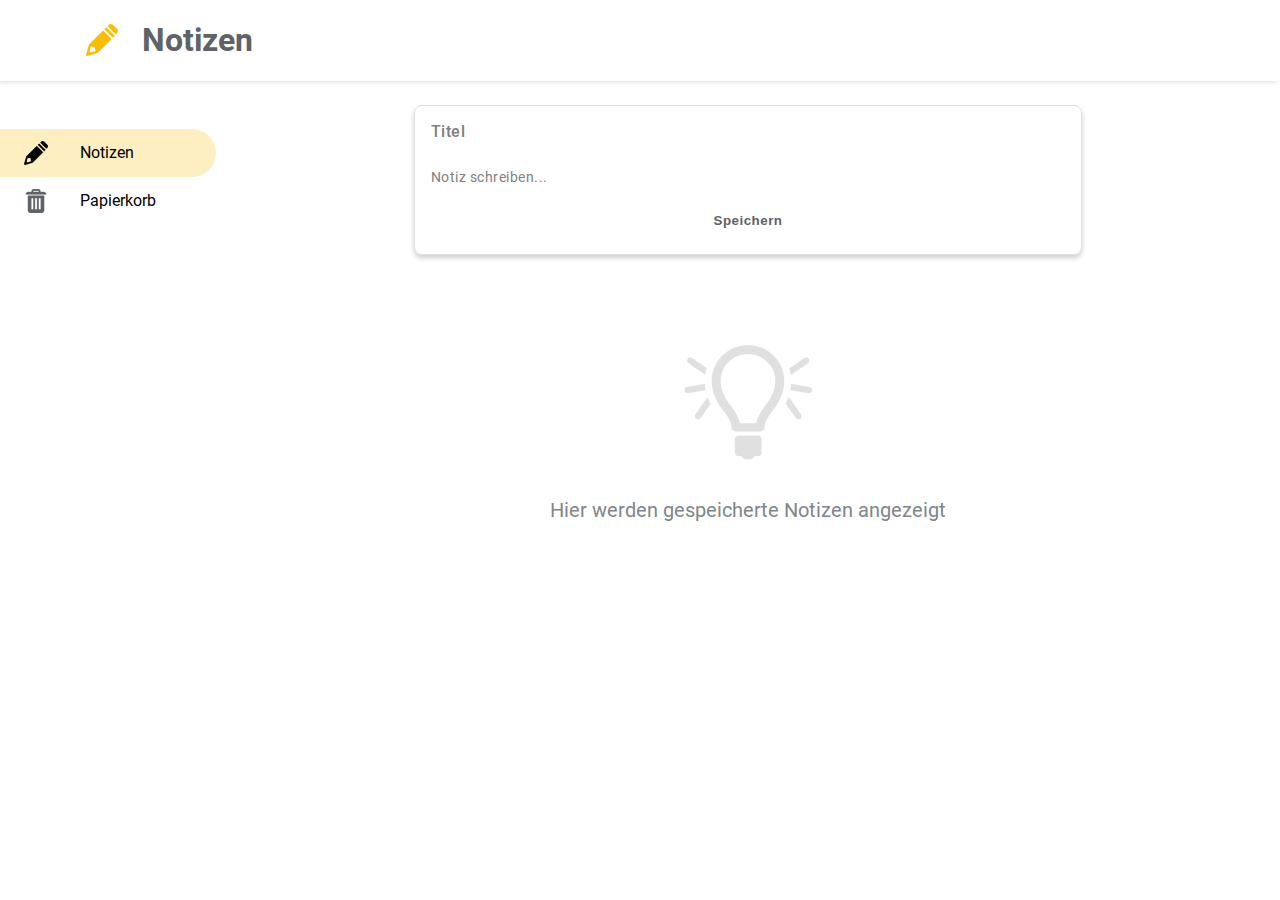
<file: index.html>
<!DOCTYPE html>
<html lang="en">

<head>
    <meta charset="UTF-8">
    <meta http-equiv="X-UA-Compatible" content="IE=edge">
    <meta name="viewport" content="width=device-width, initial-scale=1.0">
    <title>Notizblock</title>
    <link rel="stylesheet" href="fonts.css">
    <script src="script.js"></script>
    <link rel="stylesheet" href="style.css">
    <link rel="icon" type="image/x-icon" href="img/favicon-pencil.png">
</head>

<body onload="renderSavedNotes()">
    <header>
        <img onclick="showNavMenu()" class="header-menu-img" src="img/menu.png" alt="Menü">
        <img class="header-icon" src="img/pencil-header.png" alt="">
        <h1>Notizen</h1>
    </header>
    <div class="align-nav-main">
        <nav class="nav-solid">
            <a class="bg-main-nav" href="index.html"><img class="nav-img" src="img/pencil-black.png" alt="Stift"><span class="nav-text">Notizen</span></a>
            <a class="bg-secondary-nav" href="trash.html"><img class="nav-img" src="img/trash-grey.png" alt="Mülleimer"><span class="nav-text">Papierkorb</span></a>
        </nav>
        <nav id="nav-scroll-menu" class="nav-scroll-menu hide-nav-scroll-menu">
            <img onclick="hideNavMenu()" class="scroll-menu-button" src="img/menu.png" alt="Menü">
            <a class="bg-main-nav" href="index.html"><img class="nav-img" src="img/pencil-black.png" alt="Stift"><span>Notizen</span></a>
            <a class="bg-secondary-nav" href="trash.html"><img class="nav-img" src="img/trash-grey.png" alt="Mülleimer"><span>Papierkorb</span></a>
        </nav>
        <main>
            <div class="write-note-section">
                <div class="write-note-box">
                    <div contenteditable="true" id="note-title" class="note-title" data-placeholder="Titel"></div>
                    <div contenteditable="true" id="note-text" class="note-text" data-placeholder="Notiz schreiben..."></div>
                    <div class="save-button-section">
                        <button onclick="saveNewNote()" class="save-button">Speichern</button>
                    </div>
                </div>
            </div>
            <div class="saved-notes-section">
                <h2 class="d-none" id="pinned-headline">ANGEPINNT</h2>
                <div id="saved-notes" class="saved-notes">
                </div>
                <div id="bg-no-note" class="bg-no-note">
                    <img src="img/light-bulb.png" alt="Glühbirne">
                    <span>Hier werden gespeicherte Notizen angezeigt</span>
                </div>
            </div>
        </main>
    </div>
</body>

</html>
</file>
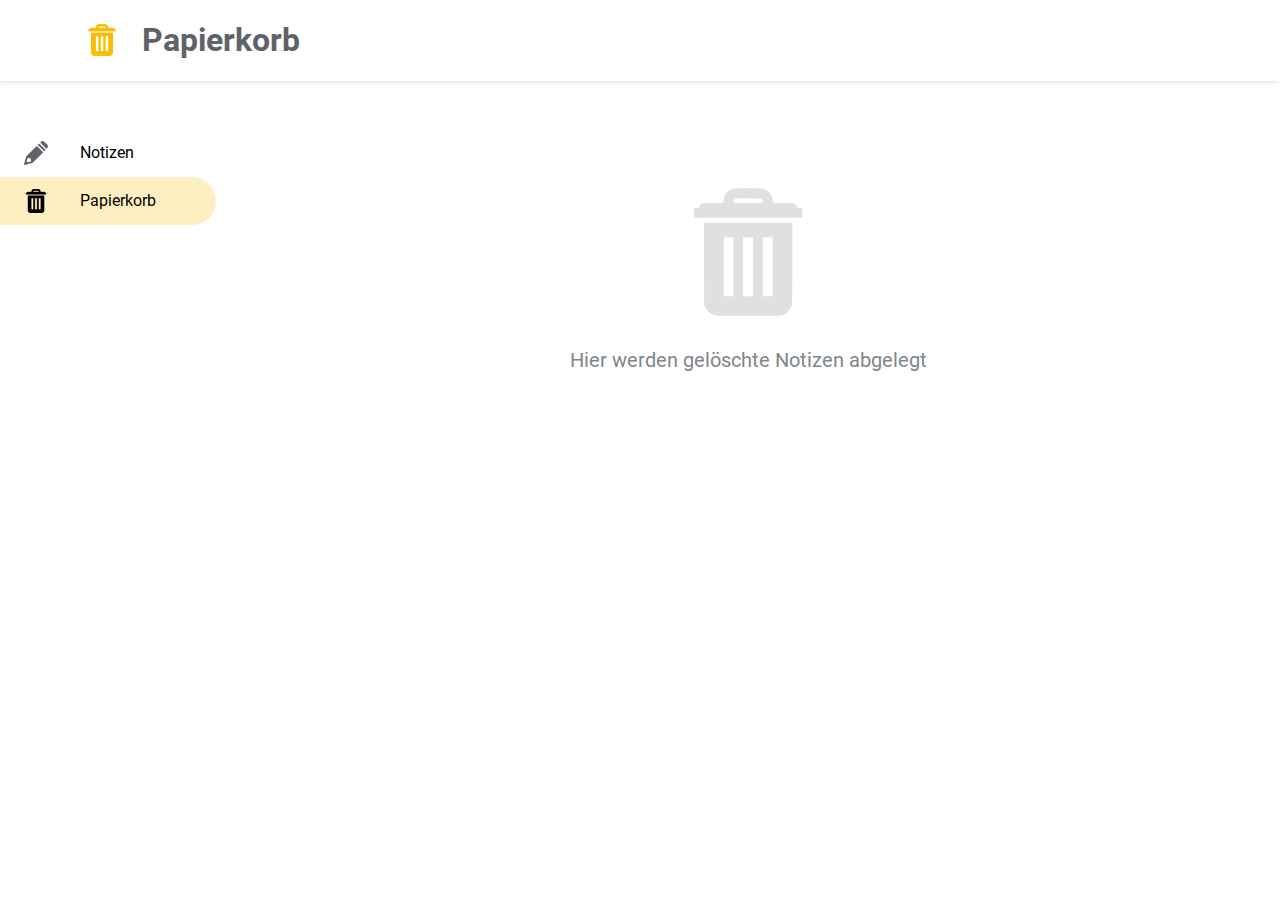
<file: trash.html>
<!DOCTYPE html>
<html lang="en">

<head>
    <meta charset="UTF-8">
    <meta http-equiv="X-UA-Compatible" content="IE=edge">
    <meta name="viewport" content="width=device-width, initial-scale=1.0">
    <title>Papierkorb</title>
    <link rel="stylesheet" href="fonts.css">
    <script src="script.js"></script>
    <link rel="stylesheet" href="style.css">
    <link rel="icon" type="image/x-icon" href="img/favicon-trash.png">
</head>

<body onload="renderDeletedNotes()">
    <header>
        <img onclick="showNavMenu()" class="header-menu-img" src="img/menu.png" alt="Menü">
        <img class="header-icon" src="img/trash-header.png" alt="">
        <h1>Papierkorb</h1>
    </header>
    <div class="align-nav-main">
        <nav class="nav-solid">
            <a class="bg-secondary-nav" href="index.html"><img class="nav-img" src="img/pencil-grey.png"
                    alt="Stift"><span class="nav-text">Notizen</span></a>
            <a class="bg-main-nav" href="trash.html"><img class="nav-img" src="img/trash-black.png"
                    alt="Mülleimer"><span class="nav-text">Papierkorb</span></a>
        </nav>
        <nav id="nav-scroll-menu" class="nav-scroll-menu hide-nav-scroll-menu">
            <img onclick="hideNavMenu()" class="scroll-menu-button" src="img/menu.png" alt="Menü">
            <a class="bg-secondary-nav" href="index.html"><img class="nav-img" src="img/pencil-grey.png"
                    alt="Stift"><span>Notizen</span></a>
            <a class="bg-main-nav" href="trash.html"><img class="nav-img" src="img/trash-black.png"
                    alt="Mülleimer"><span>Papierkorb</span></a>
        </nav>
        <main>
            <div class="deleted-notes" id="deleted-notes"></div>
            <div id="bg-no-deleted-note" class="bg-no-note">
                <img src="img/trash-big.png" alt="Glühbirne">
                <span>Hier werden gelöschte Notizen abgelegt</span>
            </div>
            <div id="delete-overlay"></div>
        </main>
    </div>
</body>

</html>
</file>
<file: fonts.css>
/* roboto-300 - latin */
@font-face {
     font-family: 'Roboto';
     font-style: normal;
     font-weight: 300;
     src: url('fonts/roboto-v30-latin-300.eot'); /* IE9 Compat Modes */
     src: local(''),
          url('fonts/roboto-v30-latin-300.eot?#iefix') format('embedded-opentype'), /* IE6-IE8 */
          url('fonts/roboto-v30-latin-300.woff2') format('woff2'), /* Super Modern Browsers */
          url('fonts/roboto-v30-latin-300.woff') format('woff'), /* Modern Browsers */
          url('fonts/roboto-v30-latin-300.ttf') format('truetype'), /* Safari, Android, iOS */
          url('fonts/roboto-v30-latin-300.svg#Roboto') format('svg'); /* Legacy iOS */
   }
   /* roboto-regular - latin */
   @font-face {
     font-family: 'Roboto';
     font-style: normal;
     font-weight: 400;
     src: url('fonts/roboto-v30-latin-regular.eot'); /* IE9 Compat Modes */
     src: local(''),
          url('fonts/roboto-v30-latin-regular.eot?#iefix') format('embedded-opentype'), /* IE6-IE8 */
          url('fonts/roboto-v30-latin-regular.woff2') format('woff2'), /* Super Modern Browsers */
          url('fonts/roboto-v30-latin-regular.woff') format('woff'), /* Modern Browsers */
          url('fonts/roboto-v30-latin-regular.ttf') format('truetype'), /* Safari, Android, iOS */
          url('fonts/roboto-v30-latin-regular.svg#Roboto') format('svg'); /* Legacy iOS */
   }
   /* roboto-500 - latin */
   @font-face {
     font-family: 'Roboto';
     font-style: normal;
     font-weight: 500;
     src: url('fonts/roboto-v30-latin-500.eot'); /* IE9 Compat Modes */
     src: local(''),
          url('fonts/roboto-v30-latin-500.eot?#iefix') format('embedded-opentype'), /* IE6-IE8 */
          url('fonts/roboto-v30-latin-500.woff2') format('woff2'), /* Super Modern Browsers */
          url('fonts/roboto-v30-latin-500.woff') format('woff'), /* Modern Browsers */
          url('fonts/roboto-v30-latin-500.ttf') format('truetype'), /* Safari, Android, iOS */
          url('fonts/roboto-v30-latin-500.svg#Roboto') format('svg'); /* Legacy iOS */
   }
   /* roboto-700 - latin */
   @font-face {
     font-family: 'Roboto';
     font-style: normal;
     font-weight: 700;
     src: url('fonts/roboto-v30-latin-700.eot'); /* IE9 Compat Modes */
     src: local(''),
          url('fonts/roboto-v30-latin-700.eot?#iefix') format('embedded-opentype'), /* IE6-IE8 */
          url('fonts/roboto-v30-latin-700.woff2') format('woff2'), /* Super Modern Browsers */
          url('fonts/roboto-v30-latin-700.woff') format('woff'), /* Modern Browsers */
          url('fonts/roboto-v30-latin-700.ttf') format('truetype'), /* Safari, Android, iOS */
          url('fonts/roboto-v30-latin-700.svg#Roboto') format('svg'); /* Legacy iOS */
   }
   /* roboto-900 - latin */
   @font-face {
     font-family: 'Roboto';
     font-style: normal;
     font-weight: 900;
     src: url('fonts/roboto-v30-latin-900.eot'); /* IE9 Compat Modes */
     src: local(''),
          url('fonts/roboto-v30-latin-900.eot?#iefix') format('embedded-opentype'), /* IE6-IE8 */
          url('fonts/roboto-v30-latin-900.woff2') format('woff2'), /* Super Modern Browsers */
          url('fonts/roboto-v30-latin-900.woff') format('woff'), /* Modern Browsers */
          url('fonts/roboto-v30-latin-900.ttf') format('truetype'), /* Safari, Android, iOS */
          url('fonts/roboto-v30-latin-900.svg#Roboto') format('svg'); /* Legacy iOS */
   }
</file>
<file: style.css>
body {
    font-family: 'Roboto';
    margin: 0;
}

/* HEADER */

h1 {
    color: rgb(95, 99, 104);
}

header {
    display: flex;
    align-items: center;
    box-shadow: -2px 0px 6px 0px rgb(0 0 0 / 20%);
}

.header-icon {
    margin-left: 86px;
    margin-right: 24px;
}

.header-menu-img {
    display: none;
}

.header-menu-img:hover {
    background-color: rgb(241, 243, 244);
}

.align-nav-main {
    display: flex;
    margin-top: 24px;
}

/* NAV-BAR */

nav {
    display: flex;
    flex-direction: column;
    height: fit-content;
    padding-top: 24px;
    margin-bottom: 24px;
}

nav a {
    display: flex;
    align-items: center;
    padding-top: 12px;
    padding-bottom: 12px;
    padding-right: 60px;
    border-radius: 0 25px 25px 0;
    transition: all 125ms ease-in-out;
    text-decoration: none;
    color: black;
}

.bg-secondary-nav:hover {
    background-color: rgb(241, 243, 244);
}

.nav-img {
    margin-right: 32px;
    margin-left: 24px;
}

.bg-main-nav {
    background-color: rgb(254, 239, 195);
}

.nav-scroll-menu {
    position: absolute;
    left: 0;
    top: 0;
    z-index: 99;
    padding-top: 130px;
    padding-bottom: 43px;
    padding-right: 24px;
    background-color: white;
    border-radius: 0 0 8px 0;
}

.scroll-menu-button {
    position: absolute;
    left: 0;
    top: 12.7px;
    margin-left: 8px;
    cursor: pointer;
    padding: 16px;
    border-radius: 8px;
}

.scroll-menu-button:hover {
    background-color: rgb(241, 243, 244);
}

.show-nav-scroll-menu {
    transform: translateX(0px);
    transition: all 225ms ease-in-out;
}

.hide-nav-scroll-menu {
    transform: translateX(-241px);
    transition: all 225ms ease-in-out;
}

/* WRITE NOTE SECTION */

main {
    width: 100%;
}

.write-note-section {
    display: flex;
    flex-direction: column;
    align-items: center;
}

.write-note-box {
    position: relative;
    display: flex;
    flex-direction: column;
    padding-bottom: 16px;
    padding-inline: 14px;
    border: 1px solid transparent;
    border-color: #e0e0e0;
    border-radius: 8px;
    box-shadow: 0px 3px 5px rgb(0 0 0 / 20%);
    width: 60%;
}

input {
    border: none;
    outline: none;
}

.note-title {
    font-size: 16px;
    font-weight: 500;
    letter-spacing: 0.5px;
    padding-top: 16px;
    padding-bottom: 14px;
    padding-inline: 2px;
    color: #202124;
    outline: none;
    cursor: text;
}

.note-title:empty:before {
    content: attr(data-placeholder);
    color: grey;
}

.note-text {
    font-size: 14px;
    font-weight: 400;
    letter-spacing: 0.5px;
    color: rgb(102, 102, 102);
    cursor: text;
    outline: none;
    padding-top: 14px;
    padding-bottom: 16px;
    padding-inline: 2px;
    margin-bottom: 2px;
}

.note-text:empty:before {
    content: attr(data-placeholder);
    color: grey;
}

.empty-alert {
    outline: red solid 1px;
}

.save-button-section {
    display: flex;
    justify-content: center;
}

.save-button {
    color: #5F6368;
    letter-spacing: 0.5px;
    border: none;
    cursor: pointer;
    background-color: white;
    font-weight: 600;
    padding: 10px;
    border-radius: 8px;
    transition: all 125ms ease-in-out;
}

.save-button:hover {
    background-color: #E9EAEA;
}

/* SAVED NOTE SECTION */

.saved-notes-section {
    display: flex;
    flex-direction: column;
    align-items: center;
}

h2 {
    font-size: 12px;
    letter-spacing: 0.5px;
    color: #757575;
    margin-top: 40px;
    margin-bottom: 0;
}

.saved-notes {
    display: flex;
    justify-content: center;
    flex-wrap: wrap;
}

.saved-note-box {
    position: relative;
    height: fit-content;
    border: 1px solid transparent;
    border-radius: 8px;
    border-color: #e0e0e0;
    margin: 8px;
    width: 240px;
    display: flex;
    flex-direction: column;
    transition: all 125ms ease-in-out;
}

.saved-note-box:hover {
    box-shadow: 0px 3px 5px rgb(0 0 0 / 20%);
}

.saved-note-title {
    font-size: 20px;
    letter-spacing: 0.5px;
    padding-inline: 16px;
    word-wrap: break-word;
    margin-bottom: 0;
}

.saved-note-text {
    letter-spacing: 0.5px;
    margin-bottom: 16px;
    margin-top: 16px;
    word-wrap: break-word;
    padding-inline: 16px;
}

.notes-icon-section {
    position: relative;
    min-height: 48px;
}

.trash-icon-blur {
    position: absolute;
    right: 4px;
    bottom: 4px;
    height: 40px;
    width: 40px;
    background-image: url(img/trash-black.png);
    background-position: center;
    background-repeat: no-repeat;
    opacity: 0.2;
}

.trash-icon {
    position: absolute;
    right: 4px;
    bottom: 4px;
    height: 40px;
    width: 40px;
    background-image: url(img/trash-black.png);
    background-position: center;
    background-repeat: no-repeat;
    opacity: 1;
    z-index: 20;
    transition: all 125ms ease-in-out;
}

.trash-icon:hover {
    cursor: pointer;
    background-color: #E9EAEA;
    border-radius: 100%;
}

/* TRASH */

.deleted-notes {
    display: flex;
    justify-content: center;
    flex-wrap: wrap;
}

.deleted-note-box {
    position: relative;
    height: fit-content;
    border: 1px solid transparent;
    border-radius: 8px;
    border-color: #e0e0e0;
    margin: 8px;
    width: 240px;
    display: flex;
    flex-direction: column;
    transition: all 125ms ease-in-out;
}

.deleted-note-box:hover {
    box-shadow: 0px 3px 5px rgb(0 0 0 / 20%);
}

.restore-icon-blur {
    position: absolute;
    left: 4px;
    bottom: 4px;
    height: 40px;
    width: 40px;
    background-image: url(img/undo-arrow.png);
    background-position: center;
    background-repeat: no-repeat;
    opacity: 0.2;
}

.restore-icon {
    position: absolute;
    left: 4px;
    bottom: 4px;
    height: 40px;
    width: 40px;
    background-image: url(img/undo-arrow.png);
    background-position: center;
    background-repeat: no-repeat;
    opacity: 1;
    z-index: 20;
    transition: all 125ms ease-in-out;
}

.restore-icon:hover {
    cursor: pointer;
    background-color: #E9EAEA;
    border-radius: 100%;
}

.delete-overlay {
    display: flex;
    justify-content: center;
    align-items: center;
    background-color: rgba(0, 0, 0, 0.3);
    position: absolute;
    top: 0;
    left: 0;
    right: 0;
    z-index: 25;
    height: 100%;
}

.delete-overlay-message {
    display: flex;
    flex-direction: column;
    justify-content: space-evenly;
    align-items: center;
    height: 170px;
    width: 320px;
    background-color: #ffffff;
    border-radius: 8px;
    box-shadow: 0px 3px 5px rgb(0 0 0 / 20%);
    letter-spacing: 0.5px;
}

.delete-overlay-message span {
    color: grey;
}

.delete-overlay-button button {
    border: none;
    padding: 10px;
    margin: 10px 10px 0 10px;
    background-color: white;
    cursor: pointer;
    border-radius: 8px;
    letter-spacing: 0.5px;
    transition: all 125ms ease-in-out;
}

.delete-overlay-button button:hover {
    background-color: #E9EAEA;
}

.no-return-button {
    color: #1A73E8;
    font-weight: 700;
}


/* OTHERS */

.trash-icon .tooltiptext {
    visibility: hidden;
    background-color: rgb(102, 104, 105);
    color: #fff;
    text-align: center;
    border-radius: 6px;
    padding: 5px 10px;
    position: absolute;
    top: 40px;
    right: -14px;
    z-index: 1;
    font-size: 12px;
    letter-spacing: 0.5px;
}

.trash-icon:hover .tooltiptext {
    visibility: visible;
}

.restore-icon .tooltiptext2 {
    visibility: hidden;
    background-color: rgb(102, 104, 105);
    color: #fff;
    text-align: center;
    border-radius: 6px;
    padding: 5px 10px;
    position: absolute;
    top: 40px;
    right: -40px;
    z-index: 1;
    font-size: 12px;
    letter-spacing: 0.5px;
}

.restore-icon:hover .tooltiptext2 {
    visibility: visible;
}

.bg-no-note {
    width: 100%;
    height: 250px;
    display: flex;
    flex-direction: column;
    justify-content: center;
    align-items: center;
}

.bg-no-note img {
    margin-top: 100px;
    margin-bottom: 32px;
}

.bg-no-note span {
    color: rgb(128, 134, 139);
    text-align: center;
    font-size: 20px;
}

.opc-none {
    opacity: 0;
    margin-top: 0;
}

.d-none {
    display: none;
}

@media(max-width: 630px) {
    .nav-solid {
        display: none;
    }

    .saved-notes {
        width: 80%;
    }

    .saved-note-box {
        width: 100%;
    }

    .deleted-note-box{
        width: 80%;
    }
}

@media(max-width: 760px) {
    .header-icon {
        margin-left: 22px;
    }

    .nav-text {
        display: none;
    }

    .nav-solid a {
        padding-right: 0;
    }

    .header-menu-img {
        display: block;
        margin-left: 8px;
        cursor: pointer;
        padding: 16px;
        border-radius: 8px;
    }
}
</file>
